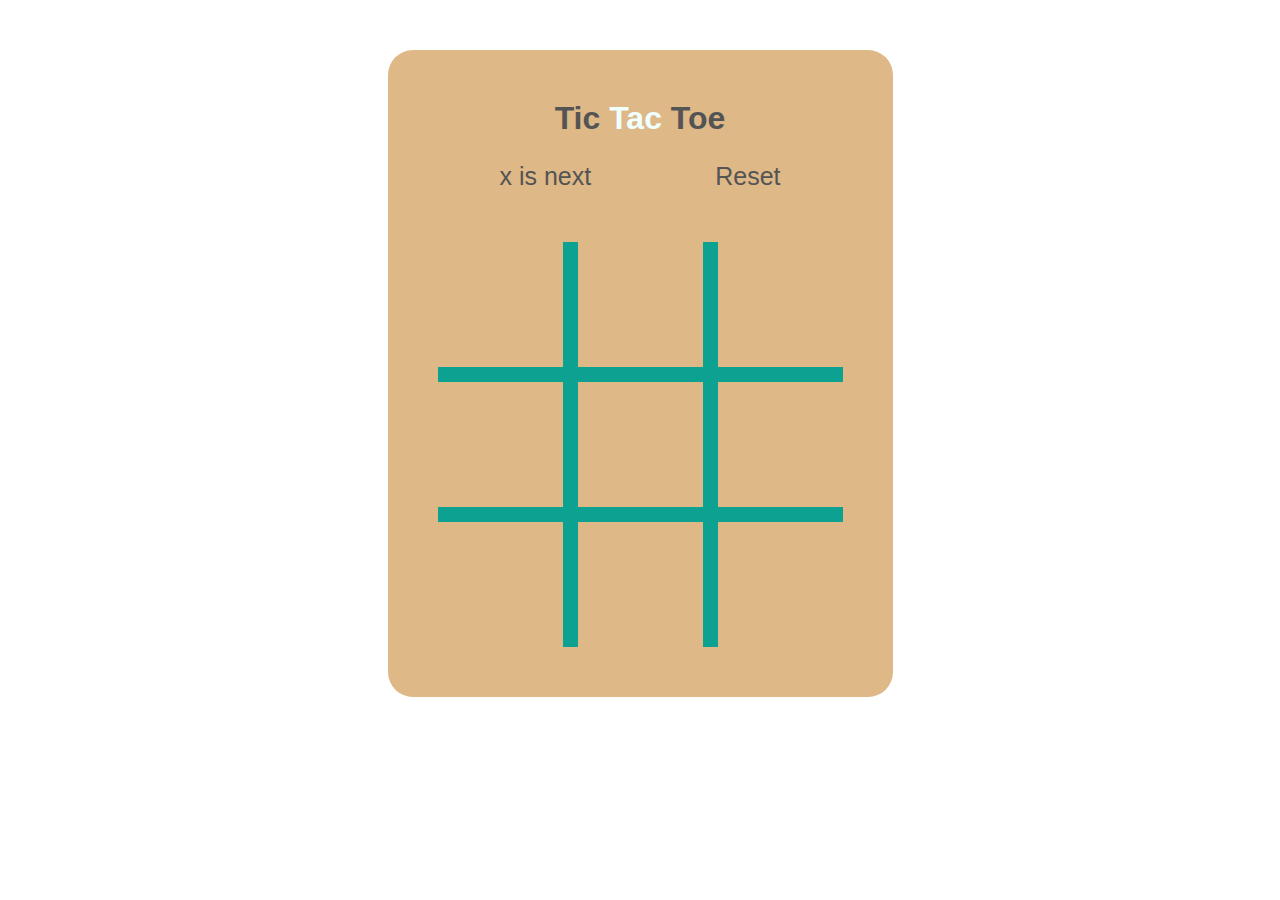
<file: game/index.html>
<!DOCTYPE html>
<html lang="en">
<head>
    <meta charset="UTF-8">
    <meta http-equiv="X-UA-Compatible" content="IE=edge">
    <meta name="viewport" content="width=device-width, initial-scale=1.0">
    <link rel="stylesheet" href="style.css">

    <title>Tic Tac Toe</title>
</head>
<body>
    <div class="container">
        <h1 class= "title">Tic <span>Tac</span> Toe</h1>
        <div class= "status-action">
        <div class="status"> x is next</div>
        <div class="reset">Reset</div>   
        </div>    
        <div class="game-grid">
            <div class="game-cell"></div>
            <div class="game-cell"></div>
            <div class="game-cell"></div>
            <div class="game-cell"></div>
            <div class="game-cell"></div>
            <div class="game-cell"></div>
            <div class="game-cell"></div>
            <div class="game-cell"></div>
            <div class="game-cell"></div>
        </div>
        
    </div>

    <script src="app.js"></script>
     
</body>
</html>
</file>
<file: game/style.css>
*{
box-sizing: border-box;
margin : 0;
padding: 0;
}

body {
    color: #545454;
    display: flex;
    font-family: sans-serif;
    justify-content: center;
}


.container {
    background-color: burlywood;
    margin: 50px;
    padding: 50px;
    border-radius: 25px;    
}

.title{
    text-align: center;
}

.title span{
    color:azure;
}

.status-action{
    display:flex;
    margin-top: 25px;
    font-size: 25px;
    justify-content: space-around;
    height: 30px;
}

.status span {
    color: red; 
}

.reset {
    cursor: pointer;
   
}
.reset:hover {
    color:azure;
}

.game-grid{
    background: #0da192;
    display: grid;
    grid-template-columns: repeat(3, 1fr);
    grid-template-rows: repeat(3, 1fr);
    grid-gap: 15px;
    margin-top: 50px;
}

.game-cell {
    background-color: burlywood;
    display:flex;
    justify-content: center;
    align-items: center;
    cursor: pointer;
    height: 125px;
    width: 125px;    
}

.x::after {
    content: 'x';
    font-size: 150px;
}

.o::after {
    content: 'o';
    color:azure;
    font-size: 150px;
}

.won::after{
    color:red;
}

@media only screen and (max-width:1024px) {
 .game-grid {
     margin-top: 25px;
     grid-gap: 10px;
 }

 .game-cell{
     height: 150px;
     width: 150px;
 }

 .x::after{
     font-size: 150px;
 }
 .o::after{
     font-size: 175px;
 }
}

@media only screen and (max-width: 540px){
    .container {
        margin: 25px;
        padding: 25px;
    }
    .game-cell {
        height: 100px;
        width: 100px;
    }

    .x::after {
        font-size: 100px;
    }

    .o::after{
        font-size: 150px;
    }
}
</file>
